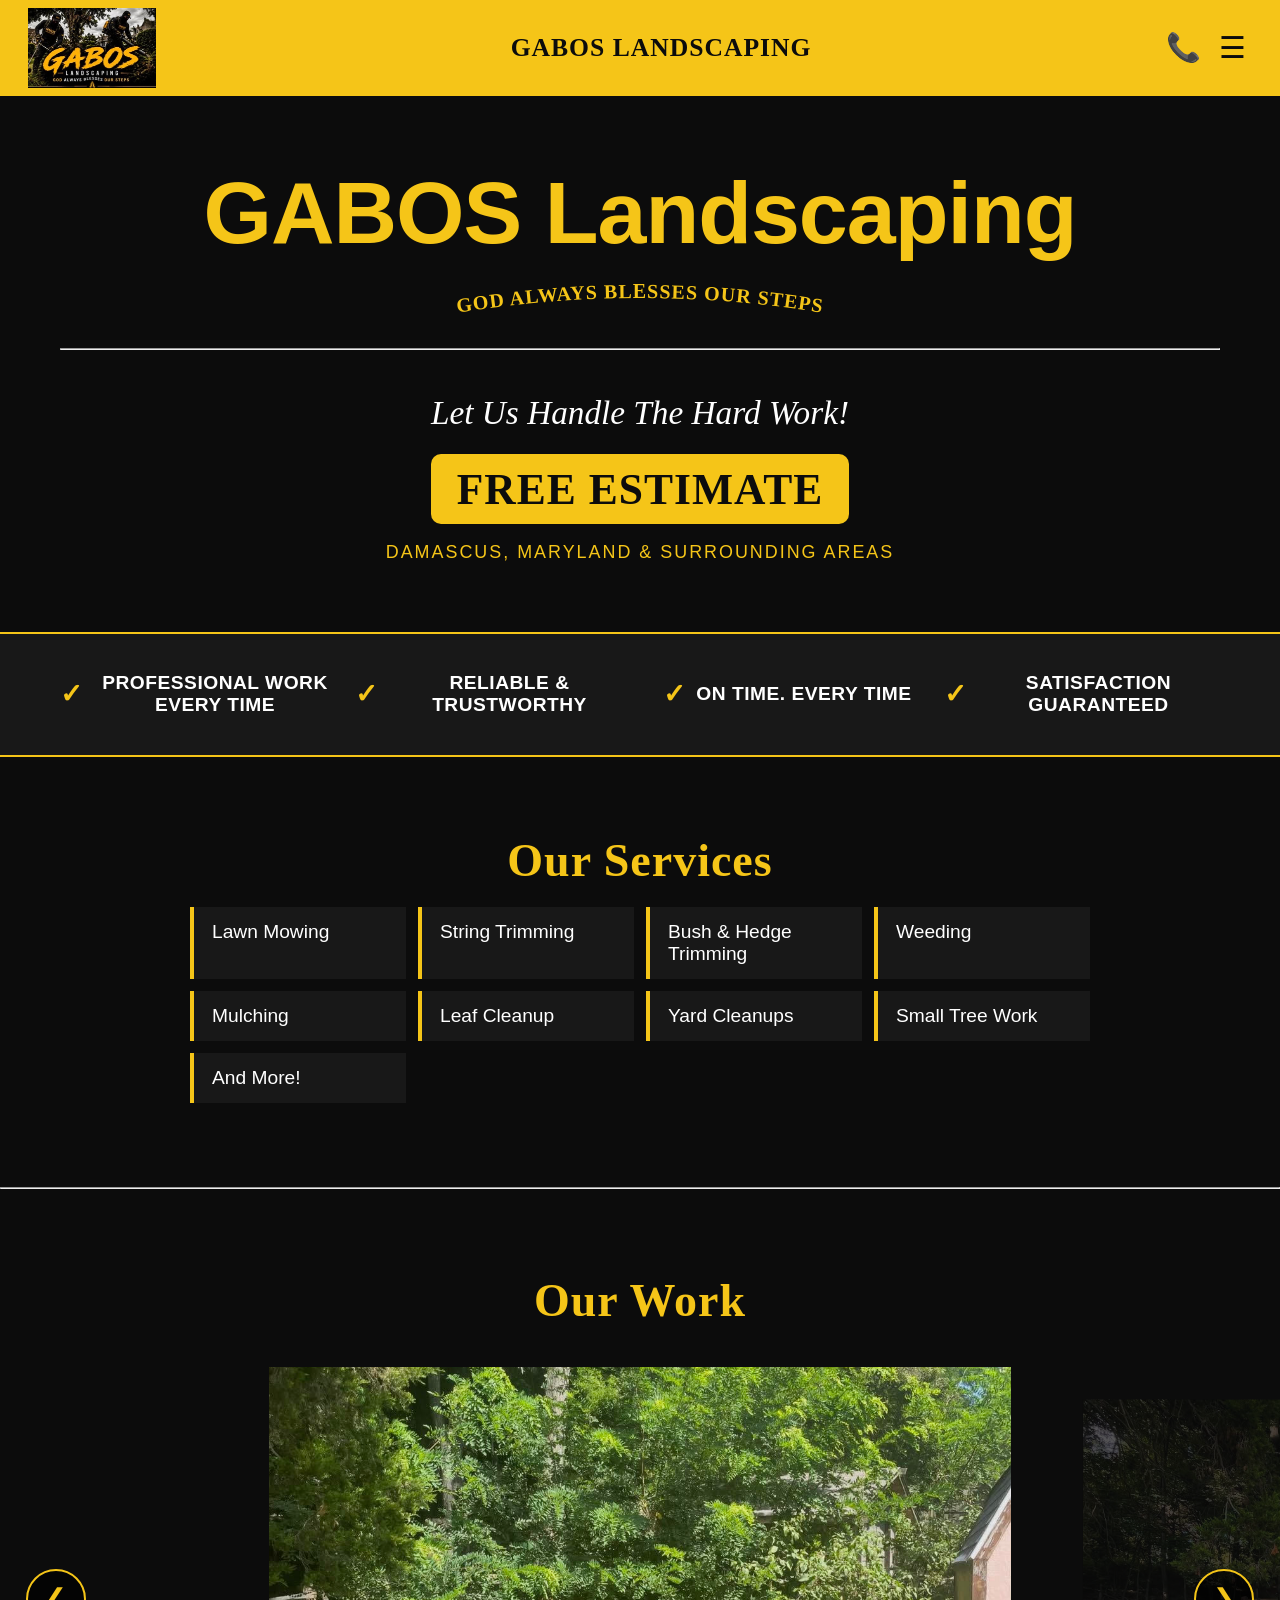
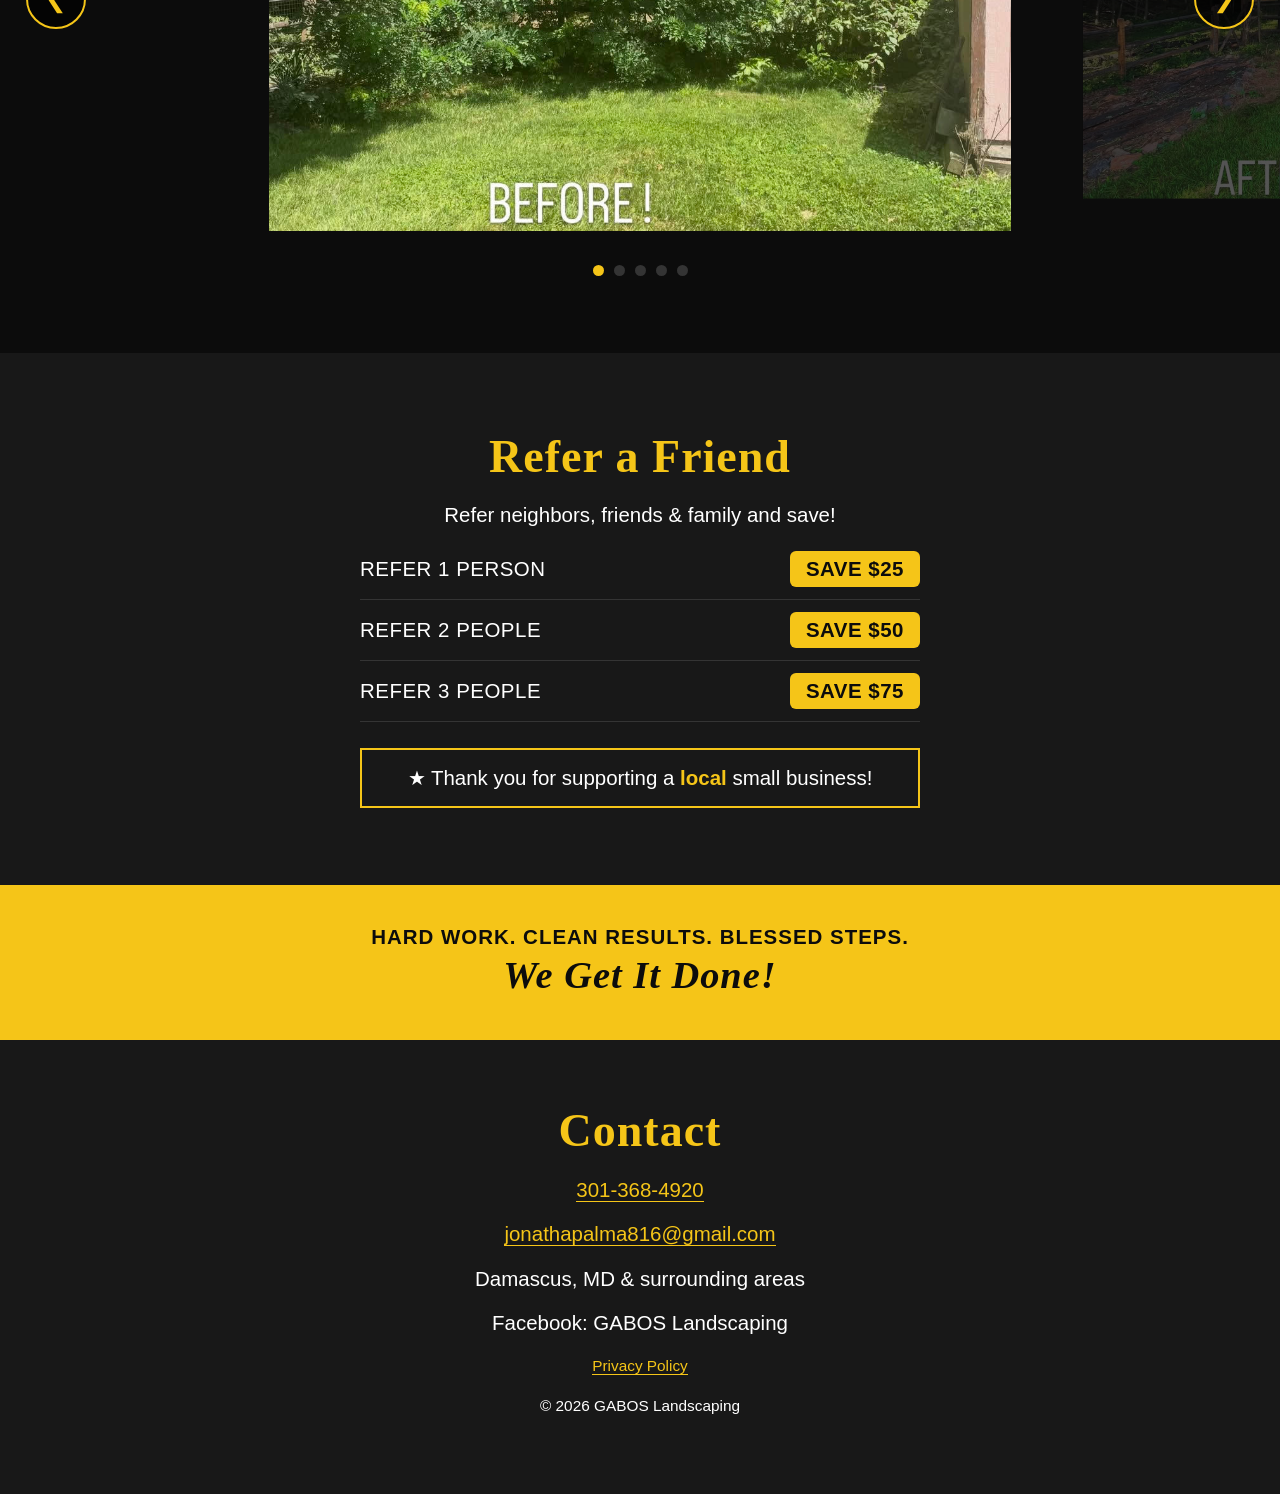
<file: index.html>
<!DOCTYPE html>
<html lang="en">

<head>
  <meta charset="UTF-8">
  <meta name="viewport" content="width=device-width, initial-scale=1">
  <title>GABOS Landscaping — Damascus, MD</title>

  <meta name="description" content="GABOS Landscaping — lawn mowing, trimming, mulching, leaf and yard cleanups, small tree work. Damascus, MD and surrounding areas. Free estimates.">
  <meta property="og:title" content="GABOS Landscaping">
  <meta property="og:description" content="Hard work. Clean results. Blessed steps. Serving Damascus, MD and surrounding areas.">
  <meta property="og:type" content="website">

  <link rel="stylesheet" href="style.css">
</head>

<body>

<header class="navbar">
  <a href="index.html" class="nav-logo">
    <img src="images/gabos-landscaping-navbar.jpeg" alt="GABOS Landscaping">
  </a>

  <span class="nav-title">GABOS LANDSCAPING</span>

  <div class="nav-actions">
    <a href="tel:+13013684920" class="nav-call" aria-label="Call GABOS Landscaping">&#128222;</a>
    <button class="nav-toggle" onclick="toggleMenu()" aria-label="Open menu">&#9776;</button>
  </div>
</header>

<nav class="nav-menu" id="navMenu">
  <a href="#services" onclick="toggleMenu()">Services</a>
  <a href="#work" onclick="toggleMenu()">Our Work</a>
  <a href="#refer" onclick="toggleMenu()">Refer a Friend</a>
  <a href="#contact" onclick="toggleMenu()">Contact</a>
  <a href="tel:+13013684920">Call Now</a>
</nav>

<!-- ===== HERO ===== -->
<section class="hero">
  <div class="wrap">
    <h1>GABOS Landscaping</h1>

    <svg class="arch" viewBox="0 0 560 70" aria-label="God Always Blesses Our Steps">
      <path id="archPath" d="M 20 60 Q 280 0 540 60" fill="none"/>
      <text>
        <textPath href="#archPath" startOffset="50%" text-anchor="middle">
          GOD ALWAYS BLESSES OUR STEPS
        </textPath>
      </text>
    </svg>
<hr>
<br>
<br>
    <p class="hero-line">Let Us Handle The Hard Work!</p>

    <a href="tel:+13013684920" class="cta">FREE ESTIMATE</a>

    <p class="hero-sub">Damascus, Maryland &amp; surrounding areas</p>
  </div>
</section>

<!-- ===== TRUST BADGES ===== -->
<section class="badges">
  <div class="wrap badge-grid">
    <div class="badge"><span class="badge-mark">&#10003;</span>Professional Work Every Time</div>
    <div class="badge"><span class="badge-mark">&#10003;</span>Reliable &amp; Trustworthy</div>
    <div class="badge"><span class="badge-mark">&#10003;</span>On Time. Every Time</div>
    <div class="badge"><span class="badge-mark">&#10003;</span>Satisfaction Guaranteed</div>
  </div>
</section>

<!-- ===== SERVICES ===== -->
<section class="section" id="services">
  <div class="wrap">
    <h2 class="section-title">Our Services</h2>
    <ul class="service-list">
      <li>Lawn Mowing</li>
      <li>String Trimming</li>
      <li>Bush &amp; Hedge Trimming</li>
      <li>Weeding</li>
      <li>Mulching</li>
      <li>Leaf Cleanup</li>
      <li>Yard Cleanups</li>
      <li>Small Tree Work</li>
      <li>And More!</li>
    </ul>
  </div>
</section>
<hr>
  <!-- ===== CAROUSEL ===== -->
<section class="section" id="work">
  <div class="wrap">
    <h2 class="section-title">Our Work</h2>
  </div>

  <div class="carousel" id="carousel">
    <div class="carousel-track" id="track">
      <div class="c-slide"><img src="images/g1.jpg" alt="Lawn mowing"></div>
      <div class="c-slide"><img src="images/g2.jpg" alt="Hedge trimming"></div>
      <div class="c-slide"><img src="images/g3.jpg" alt="Mulching"></div>
      <div class="c-slide"><img src="images/g4.jpg" alt="Yard cleanup"></div>
      <div class="c-slide"><img src="images/g5.jpg" alt="Small tree work"></div>
    </div>

    <button class="c-btn c-prev" onclick="moveSlide(-1)" aria-label="Previous">&#10094;</button>
    <button class="c-btn c-next" onclick="moveSlide(1)" aria-label="Next">&#10095;</button>
  </div>

  <div class="c-dots" id="dots"></div>
</section>


<!-- ===== REFERRAL ===== -->
<section class="section refer" id="refer">
  <div class="wrap">
    <h2 class="section-title">Refer a Friend</h2>
    <p>Refer neighbors, friends &amp; family and save!</p>

    <div class="refer-grid">
      <div class="refer-row"><span>Refer 1 person</span><span class="save">SAVE $25</span></div>
      <div class="refer-row"><span>Refer 2 people</span><span class="save">SAVE $50</span></div>
      <div class="refer-row"><span>Refer 3 people</span><span class="save">SAVE $75</span></div>
    </div>

    <p class="thanks">&#9733; Thank you for supporting a <strong>local</strong> small business!</p>
  </div>
</section>

<!-- ===== TAGLINE BAND ===== -->
<section class="band">
  <div class="wrap">
    <p>Hard Work. Clean Results. Blessed Steps.</p>
    <p class="band-punch">We Get It Done!</p>
  </div>
</section>

<!-- ===== FOOTER ===== -->
<footer class="site-footer" id="contact">
  <div class="wrap">
    <h2 class="section-title">Contact</h2>

    <p><a class="f-link" href="tel:+13013684920">301-368-4920</a></p>
    <p><a class="f-link" href="mailto:jonathapalma816@gmail.com">jonathapalma816@gmail.com</a></p>
    <p>Damascus, MD &amp; surrounding areas</p>
    <p>Facebook: GABOS Landscaping</p>

    <p class="fine"><a class="f-link" href="privacy.html">Privacy Policy</a></p>
    <p class="fine">&copy; 2026 GABOS Landscaping</p>
  </div>
</footer>

<script src="script.js"></script>

</body>
</html>
</file>
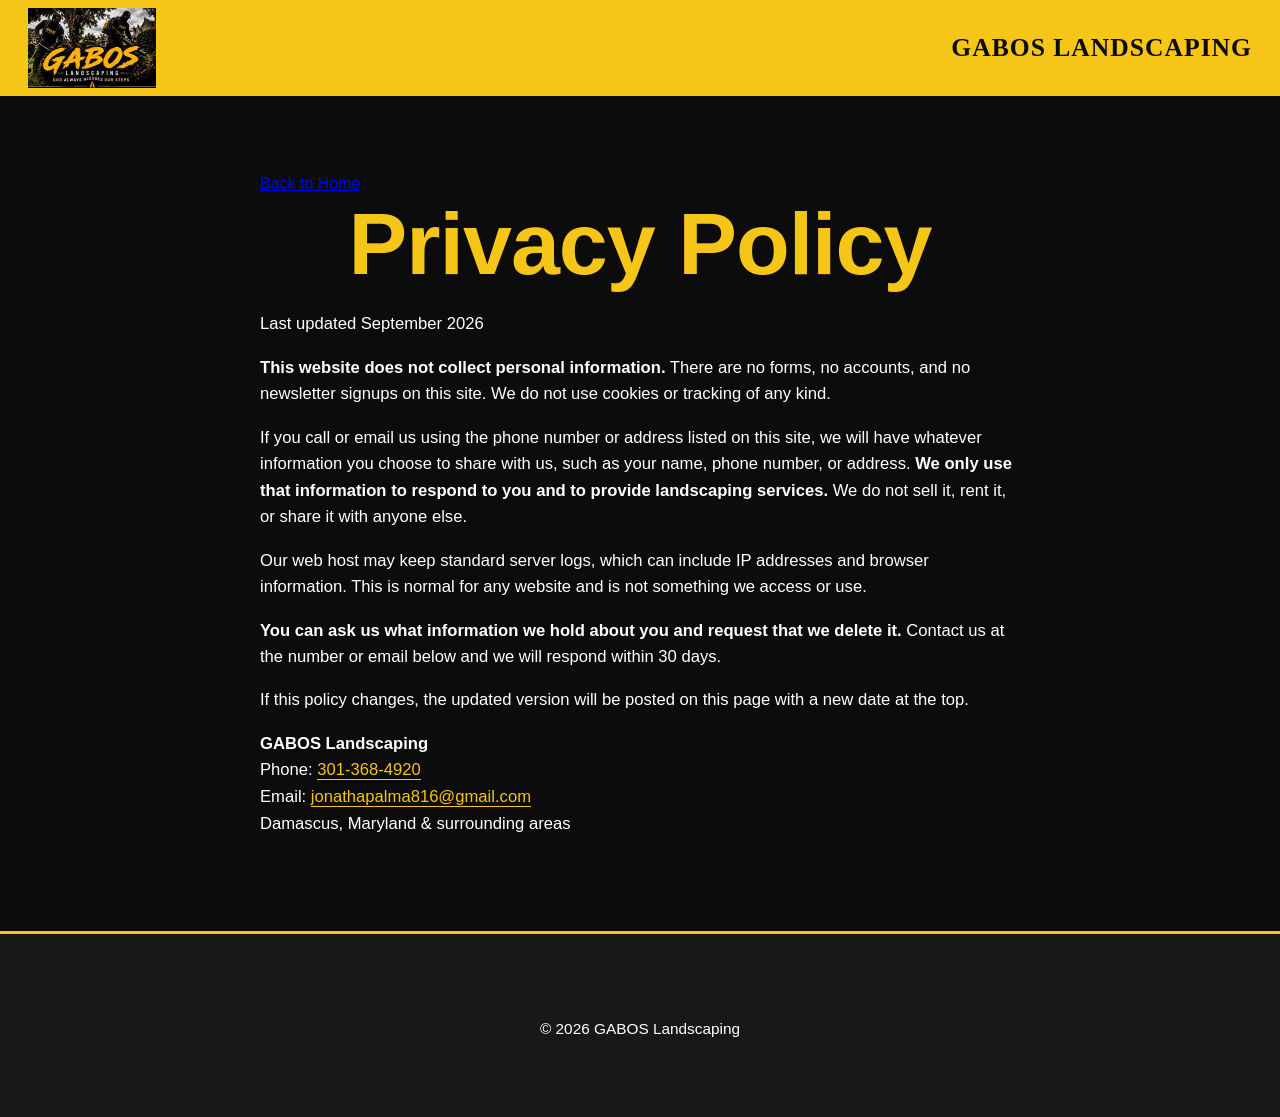
<file: privacy.html>
<!DOCTYPE html>
<html lang="en">

<head>
  <meta charset="UTF-8">
  <meta name="viewport" content="width=device-width, initial-scale=1">
  <title>Privacy Policy — GABOS Landscaping</title>
  <link rel="stylesheet" href="style.css">
</head>

<body>

<header class="navbar">
  <a href="index.html" class="nav-logo">
    <img src="images/gabos-landscaping-navbar.jpeg" alt="GABOS Landscaping">
  </a>
  <span class="nav-title">GABOS LANDSCAPING</span>
</header>

<section class="section">
  <div class="wrap policy">

    <a href="index.html" class="back-btn">Back to Home</a>

    <h1>Privacy Policy</h1>
    <p>Last updated September 2026</p>

    <p><strong>This website does not collect personal information.</strong> There are no forms, no accounts, and no newsletter signups on this site. We do not use cookies or tracking of any kind.</p>

    <p>If you call or email us using the phone number or address listed on this site, we will have whatever information you choose to share with us, such as your name, phone number, or address. <strong>We only use that information to respond to you and to provide landscaping services.</strong> We do not sell it, rent it, or share it with anyone else.</p>

    <p>Our web host may keep standard server logs, which can include IP addresses and browser information. This is normal for any website and is not something we access or use.</p>

    <p><strong>You can ask us what information we hold about you and request that we delete it.</strong> Contact us at the number or email below and we will respond within 30 days.</p>

    <p>If this policy changes, the updated version will be posted on this page with a new date at the top.</p>

    <p><strong>GABOS Landscaping</strong><br>
    Phone: <a class="f-link" href="tel:+13013684920">301-368-4920</a><br>
    Email: <a class="f-link" href="mailto:jonathapalma816@gmail.com">jonathapalma816@gmail.com</a><br>
    Damascus, Maryland &amp; surrounding areas</p>

  </div>
</section>

<footer class="site-footer">
  <div class="wrap">
    <p class="fine">&copy; 2026 GABOS Landscaping</p>
  </div>
</footer>

</body>
</html>
</file>
<file: style.css>
/* ---------- TOKENS ---------- */

:root {
  --gold: rgb(245, 197, 24);
  --ink: rgb(12, 12, 12);
  --panel: rgb(24, 24, 24);
  --line: rgb(52, 52, 52);
  --max: 1200px;
}

* { box-sizing: border-box; }

body {
  background: var(--ink);
  color: white;
  font-family: sans-serif;
  text-align: center;
  margin: 0;
  padding: 0;
  overflow-x: hidden;
}

.wrap {
  max-width: var(--max);
  margin: 0 auto;
  padding: 0 20px;
}

.section { padding: clamp(36px, 6vw, 80px) 0; }

.section-title {
  font-family: Georgia, 'Times New Roman', serif;
  font-weight: 900;
  color: var(--gold);
  font-size: clamp(24px, 4vw, 46px);
  letter-spacing: 1px;
  margin: 0 0 20px 0;
}

p { font-size: clamp(15px, 1.6vw, 22px); }

/* ---------- NAVBAR ---------- */

.navbar {
  position: sticky;
  top: 0;
  z-index: 100;
  display: flex;
  align-items: center;
  justify-content: space-between;
  gap: 12px;
  background: var(--gold);
  border-bottom: 2px solid var(--ink);
  padding: 8px clamp(12px, 3vw, 28px);
}

.nav-logo img {
  height: clamp(80px, 11px, 120px);
  width: auto;
  display: block;
}

.nav-title {
  font-family: Georgia, 'Times New Roman', serif;
  font-weight: 900;
  letter-spacing: 1px;
  color: var(--ink);
  font-size: clamp(12px, 2vw, 26px);
  min-width: 0;
}

.nav-actions {
  display: flex;
  align-items: center;
  gap: 12px;
  flex-shrink: 0;
}

.nav-call {
  color: var(--ink);
  font-size: clamp(20px, 3vw, 28px);
  text-decoration: none;
  line-height: 1;
}

.nav-toggle {
  background: none;
  border: none;
  color: var(--ink);
  font-size: clamp(22px, 3vw, 30px);
  cursor: pointer;
  line-height: 1;
  padding: 4px 6px;
}

.nav-menu {
  display: none;
  position: sticky;
  top: 0;
  z-index: 99;
  background: var(--panel);
  border-bottom: 2px solid var(--gold);
}

.nav-menu.open { display: block; }

.nav-menu a {
  display: block;
  padding: 15px 20px;
  color: var(--gold);
  text-decoration: none;
  font-size: clamp(16px, 2vw, 20px);
  border-bottom: 1px solid var(--line);
}

.nav-menu a:last-child { border-bottom: none; }

/* ---------- HERO ---------- */

.hero { padding: clamp(28px, 5vw, 70px) 0 clamp(24px, 4vw, 56px) 0; }

h1 {
  font-family: 'Arial Black', Impact, sans-serif;
  font-weight: 900;
  color: var(--gold);
  font-size: clamp(30px, 7vw, 88px);
  letter-spacing: -1px;
  margin: 0;
}

.arch {
  width: 100%;
  max-width: 560px;
  display: block;
  margin: 4px auto 10px auto;
}

.arch text {
  fill: var(--gold);
  font-family: Georgia, 'Times New Roman', serif;
  font-weight: 900;
  font-size: 20px;
  letter-spacing: 1px;
}

.hero-line {
  font-family: Georgia, 'Times New Roman', serif;
  font-style: italic;
  font-size: clamp(18px, 2.6vw, 34px);
  margin: 0 0 22px 0;
}

.cta {
  display: inline-block;
  background: var(--gold);
  color: var(--ink);
  font-family: Georgia, 'Times New Roman', serif;
  font-weight: 900;
  font-size: clamp(22px, 3.4vw, 46px);
  letter-spacing: 1px;
  border-radius: 10px;
  padding: 10px 26px;
  text-decoration: none;
  animation: pulse 2.5s ease-in-out infinite;
}

@keyframes pulse {
  0%, 100% { transform: scale(1); }
  50%      { transform: scale(1.05); }
}

.hero-sub {
  color: var(--gold);
  letter-spacing: 2px;
  text-transform: uppercase;
  font-size: clamp(12px, 1.4vw, 18px);
  margin-top: 18px;
}

/* ---------- BADGES ---------- */

.badges {
  background: var(--panel);
  border-top: 2px solid var(--gold);
  border-bottom: 2px solid var(--gold);
  padding: clamp(24px, 3vw, 44px) 0;
}

.badge-grid {
  display: grid;
  grid-template-columns: repeat(auto-fit, minmax(220px, 1fr));
  gap: 18px;
}

.badge {
  display: flex;
  align-items: center;
  justify-content: center;
  gap: 10px;
  font-size: clamp(14px, 1.5vw, 20px);
  font-weight: bold;
  text-transform: uppercase;
  letter-spacing: 0.5px;
}

.badge-mark {
  color: var(--gold);
  font-size: 1.4em;
}

/* ---------- SERVICES ---------- */

.service-list {
  list-style: none;
  padding: 0;
  margin: 0 auto;
  display: grid;
  grid-template-columns: repeat(auto-fit, minmax(200px, 1fr));
  gap: 12px;
  max-width: 900px;
}

.service-list li {
  background: var(--panel);
  border-left: 4px solid var(--gold);
  padding: 14px 18px;
  text-align: left;
  font-size: clamp(15px, 1.5vw, 20px);
}

/* ---------- CAROUSEL ---------- */

.carousel {
  position: relative;
  width: 100%;
  overflow: hidden;
  padding: 20px 0;
}

.carousel-track {
  display: flex;
  gap: clamp(10px, 1.5vw, 24px);
  transition: transform 0.45s ease;
  will-change: transform;
}

.c-slide {
  flex: 0 0 clamp(240px, 58vw, 820px);
  opacity: 0.3;
  transform: scale(0.86);
  transition: opacity 0.45s ease, transform 0.45s ease;
}

.c-slide.is-active {
  opacity: 1;
  transform: scale(1);
}

.c-ph {
  aspect-ratio: 16 / 10;
  background: var(--panel);
  border: 2px solid var(--line);
  display: flex;
  align-items: center;
  justify-content: center;
  font-size: 48px;
  color: var(--line);
}

.c-slide img {
  width: 100%;
  aspect-ratio: 16 / 10;
  object-fit: cover;
  display: block;
}

.c-btn {
  position: absolute;
  top: 50%;
  transform: translateY(-50%);
  z-index: 5;
  background: rgba(0, 0, 0, 0.65);
  color: var(--gold);
  border: 2px solid var(--gold);
  border-radius: 50%;
  width: clamp(40px, 5vw, 60px);
  height: clamp(40px, 5vw, 60px);
  font-size: clamp(18px, 2vw, 26px);
  cursor: pointer;
  line-height: 1;
}

.c-btn:hover { background: var(--gold); color: var(--ink); }

.c-prev { left: clamp(8px, 2vw, 40px); }
.c-next { right: clamp(8px, 2vw, 40px); }

.c-dots {
  display: flex;
  justify-content: center;
  gap: 10px;
  margin-top: 14px;
}

.c-dot {
  width: 11px;
  height: 11px;
  border-radius: 50%;
  background: var(--line);
  border: none;
  cursor: pointer;
  padding: 0;
}

.c-dot.on { background: var(--gold); }

/* ---------- REFERRAL ---------- */

.refer { background: var(--panel); }

.refer-grid {
  max-width: 560px;
  margin: 24px auto 0 auto;
  display: grid;
  gap: 12px;
}

.refer-row {
  display: flex;
  align-items: center;
  justify-content: space-between;
  gap: 14px;
  border-bottom: 1px solid var(--line);
  padding-bottom: 12px;
  font-size: clamp(15px, 1.6vw, 22px);
  text-transform: uppercase;
  letter-spacing: 0.5px;
}

.save {
  background: var(--gold);
  color: var(--ink);
  font-weight: 900;
  padding: 6px 16px;
  border-radius: 6px;
  white-space: nowrap;
}

.thanks {
  border: 2px solid var(--gold);
  max-width: 560px;
  margin: 26px auto 0 auto;
  padding: 16px;
}

.thanks strong { color: var(--gold); }

/* ---------- BAND ---------- */

.band {
  background: var(--gold);
  color: var(--ink);
  padding: clamp(18px, 3vw, 36px) 0;
}

.band p {
  margin: 4px 0;
  font-weight: bold;
  text-transform: uppercase;
  letter-spacing: 1px;
}

.band-punch {
  font-family: Georgia, 'Times New Roman', serif;
  font-style: italic;
  font-size: clamp(20px, 3vw, 40px);
  text-transform: none !important;
}

/* ---------- FOOTER ---------- */

.site-footer {
  background: var(--panel);
  border-top: 3px solid var(--gold);
  padding: clamp(32px, 5vw, 64px) 0;
}

.f-link {
  color: var(--gold);
  text-decoration: none;
  border-bottom: 1px solid var(--gold);
}

.fine { font-size: clamp(13px, 1.2vw, 16px); margin-top: 22px; }

/* ---------- PRIVACY PAGE ---------- */

.policy { text-align: left; max-width: 800px; margin: 0 auto; }
.policy h1 { text-align: center; }

.policy-heading {
  font-size: clamp(20px, 2.4vw, 28px);
  color: var(--gold);
  margin: 32px 0 8px 0;
}

.policy p { font-size: clamp(15px, 1.3vw, 18px); line-height: 1.6; }

/* ---------- RESPONSIVE ---------- */

@media (max-width: 600px) {
  .nav-title { display: none; }
  .service-list li { text-align: center; }
  .refer-row { flex-direction: column; gap: 8px; }
}

@media (prefers-reduced-motion: reduce) {
  .cta { animation: none; }
  .carousel-track, .c-slide { transition: none; }
}
</file>
